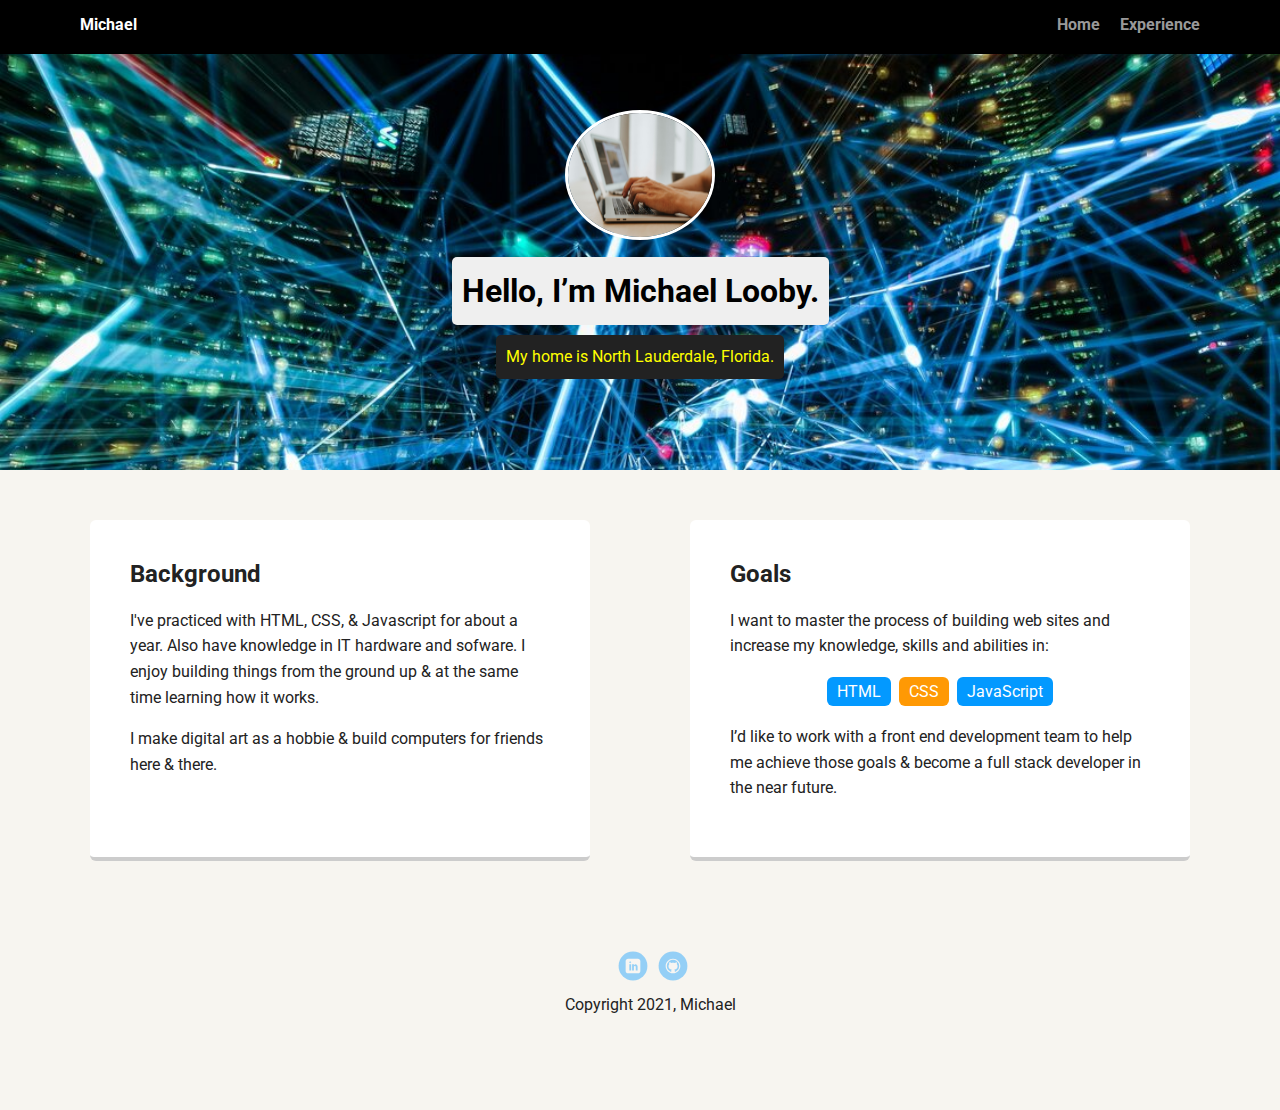
<file: portfolio_update_v1/index.html>
<!doctype html>
<html lang="en">
<head>
  <meta charset="utf-8">
  <title>Michael Looby Profile</title>
  <meta name="viewport" content="width=device-width, initial-scale=1.0">
  <link rel="stylesheet" href="styles.css">
  <link href="https://fonts.googleapis.com/css?family=Muli%7CRoboto:400,300,500,700,900" rel="stylesheet"></head>
  <body>

    <div class="main-nav">
        <ul class="nav">
          <li class="name">Michael </li>
          <li><a href="index.html">Home</a></li>
          <li><a href="experience.html">Experience</a></li>
        </ul>
    </div>

    <header>
      <img src="images/rsz_pexels-olia.jpg" alt="picture of a programmer" class="profile-image">
      <h1 class="tag name">Hello, I’m Michael Looby.</h1>
      <p class="tag location">My home is North Lauderdale, Florida.</p>
    </header>

    <main class="flex">
      <div class="card">
        <h2>Background</h2>
        <p>I've practiced with HTML, CSS, & Javascript for about a year. Also have knowledge in IT hardware and sofware. I enjoy building things from the ground up & at the same time learning how it works. </p>
    <p>I make digital art as a hobbie & build computers for friends here & there. </p>
      </div> 

      <div class="card">
        <h2>Goals</h2>
        <p>I want to master the process of building web sites and increase my knowledge, skills and abilities in:</p>
        <ul class="skills">
          <li>HTML</li>
          <li>CSS</li>
          <li>JavaScript</li>
        </ul>
        <p>I’d like to work with a front end development team to help me achieve those goals & become a full stack developer in the near future.</p>
      </div> 

    </main>
    <footer>
      <ul>
        <li><a href="https://www.linkedin.com/in/michael-looby-57310bba/" class="social linkedin">LinkedIn</a></li>
        <li><a href="https://github.com/COD3KNOWLEDGE" class="social github">Github</a></li>
      </ul>
      <p class="copyright">Copyright 2021, Michael</p>
    </footer>
  </body>
  </html>
</file>
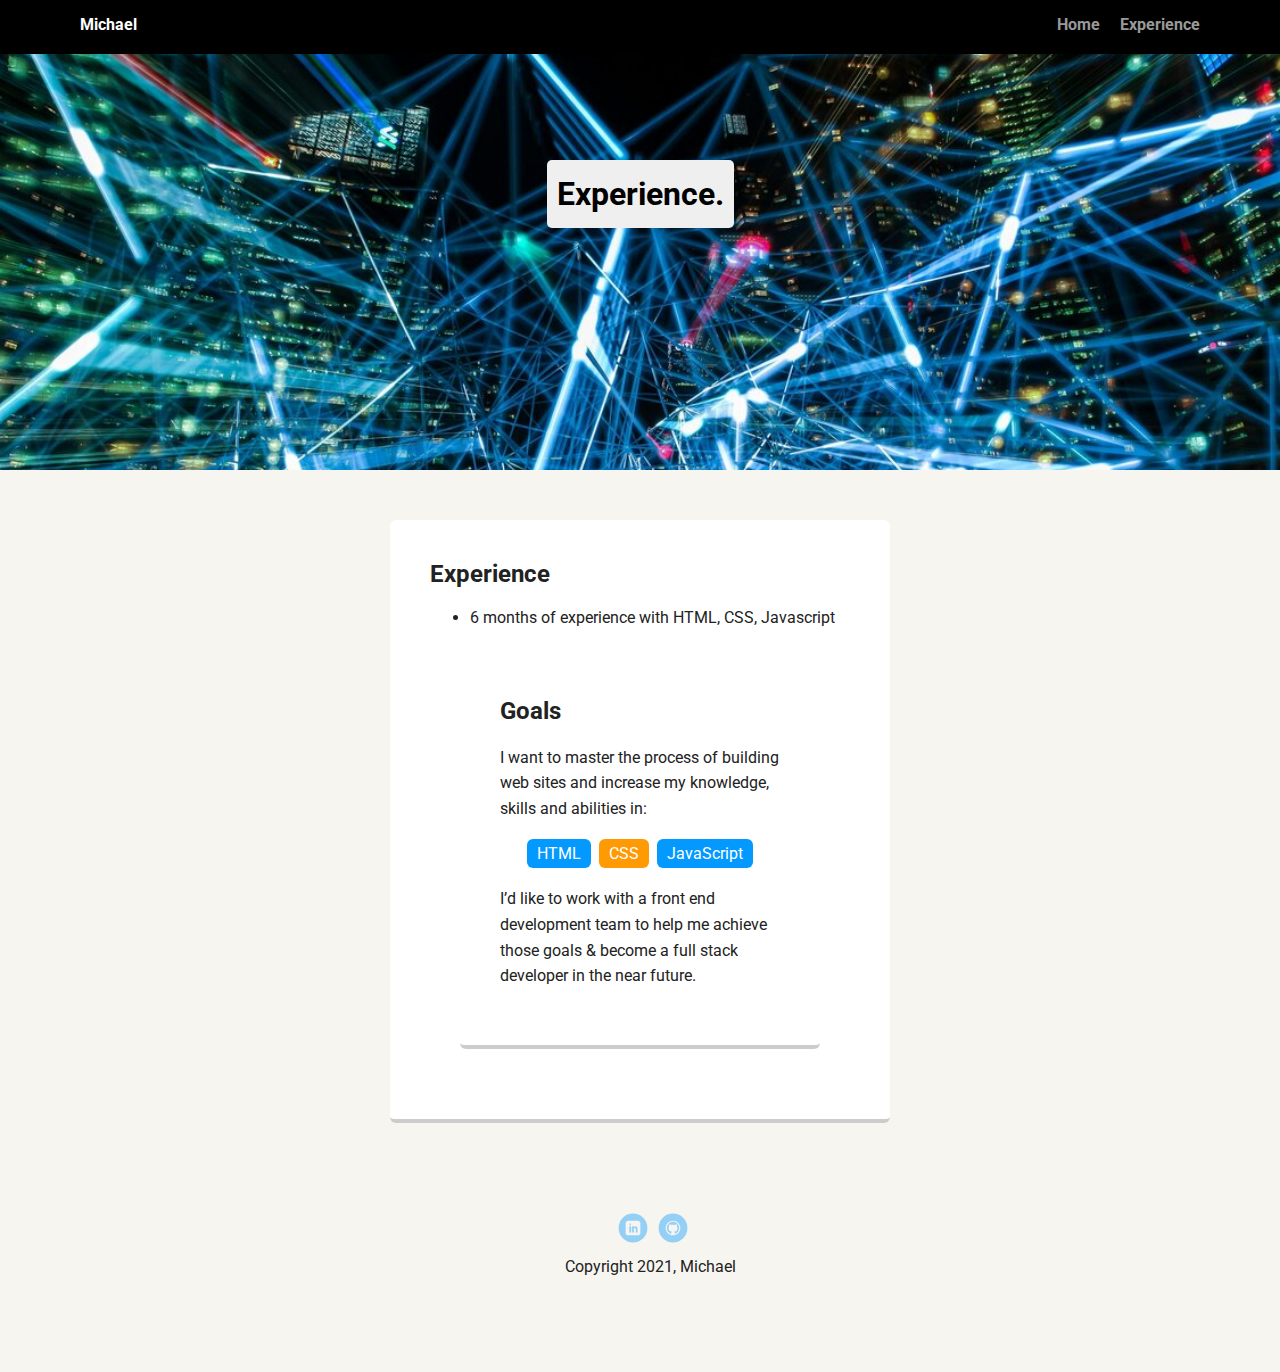
<file: portfolio_update_v1/experience.html>
<!doctype html>
<html lang="en">
<head>
  <meta charset="utf-8">
  <title>Michael Looby Profile</title>
  <meta name="viewport" content="width=device-width, initial-scale=1.0">
  <link rel="stylesheet" href="styles.css">
  <link href="https://fonts.googleapis.com/css?family=Muli%7CRoboto:400,300,500,700,900" rel="stylesheet"></head>
  <body>

    <div class="main-nav">
        <ul class="nav">
          <li class="name">Michael </li>
          <li><a href="index.html">Home</a></li>
          <li><a href="experience.html">Experience</a></li>
        </ul>
    </div>
</head>

<header>
  <h1 class="taz name">Experience.</h1>
</header>

<main class="flex">
  <div class="card">
    <h2>Experience</h2>
    <ul>
      <li>6 months of experience with HTML, CSS, Javascript</li>
      
    </ul>

  <div class="card">
    <h2>Goals</h2>
    <p>I want to master the process of building web sites and increase my knowledge, skills and abilities in:</p>
    <ul class="skills">
      <li>HTML</li>
      <li>CSS</li>
      <li>JavaScript</li>
    </ul>
    <p>I’d like to work with a front end development team to help me achieve those goals & become a full stack developer in the near future.</p>
  </div> 

</main>
<footer>
  <ul>
    <li><a href="https://www.linkedin.com/in/michael-looby-57310bba/" class="social linkedin">LinkedIn</a></li>
    <li><a href="https://github.com/COD3KNOWLEDGE" class="social github">Github</a></li>
  </ul>
  <p class="copyright">Copyright 2021, Michael</p>
</footer>
</body>
</html>
</file>
<file: portfolio_update_v1/styles.css>
/* Global Layout Set-up */
* { 
  box-sizing: border-box;
}
  
body {
  margin: 0;
  padding: 0;
  text-align: center;
  font-family: 'Roboto', sans-serif;
  color: #222;
  background: #f7f5f0;
}
/* Link Styles */

a {
  text-decoration: none;
  color: #999;
}
a:hover {
  color: #6633ff;
}

/* Section Styles */

.main-nav {
  width: 100%;
  background: black;
  min-height: 30px;
  padding: 10px;
  position: fixed;
  text-align: center;
}
.nav {
  display: flex;
  justify-content: space-around;
  font-weight: 700;
  list-style-type: none;
  margin: 0 auto;
  padding: 0;
}

.nav .name {
    display: block;
    margin-right: auto;
    color: white;
}
.nav li {
  padding: 5px 10px 10px 10px;
}
.nav a {
  transition: all .5s;
}
.nav a:hover {
  color: white
}

header {
  text-align: center;
  background: url('images/rsz_rsz_pexels.jpg') no-repeat top center ;
  background-size: cover;
  overflow: hidden;
  padding-top: 60px;
}
header {
  line-height: 1.5;
}
header .profile-image {
  margin-top: 50px;
  width: 150px;
  height: 130px;
  border-radius: 50%;
  border: 3px solid white;
  transition: all .5s;
}
header .profile-image:hover {
  transform: scale(1.2) rotate(5deg);
}
.tag {
  background-color: #efefef;
  color: black;
  padding: 10px;
  border-radius: 5px;
  display: table;
  margin: 10px auto;
} 
.taz {
  background-color: #efefef;
  color: black;
  padding: 10px;
  border-radius: 5px;
  display: table;
  margin: 100px auto;
} 
.location {
  background-color: #222;
  color: yellow;
}
.card {
  margin: 30px;
  padding: 20px 40px 40px;
  max-width: 500px;
  text-align: left;
  background: #fff;
  border-bottom: 4px solid #ccc;
  border-radius: 6px;
  transition: all .5s;
}
.card:hover {
  border-color: #ff99ff;
}

ul.skills {
  padding: 0;
  text-align: center;
}

.skills li {
  border-radius: 6px;
  display: inline-block;
  background: #ff9904;
  color: white;
  padding: 5px 10px;
  margin: 2px;
}

.skills li:nth-child(odd) {
  background: #0399ff;
}

footer {
  width: 100%;
  min-height: 30px;
  padding: 20px 0 40px 20px;
}

footer .copyright {
  top: -8px;
  font-size: .75em;
}

footer ul {
  list-style-type: none;
  margin: 0;
  padding: 0;
}

footer ul li {
  display: inline-block;
}

a.social {
  display: inline-block;
  text-indent: -9999px;
  margin-left: 5px;
  width: 30px;
  height: 30px;
  background-size: 30px 30px;
  opacity: .4;
  transition: all .5s;
}
a.twitter {
  background-image: url(images/twitter.svg);
}
a.linkedin {
  background-image: url(images/linkedin.svg);
}
a.github {
  background-image: url(images/github.svg);
}
a.social:hover {
  opacity: 1;
}
.clearfix {
  clear: both;
}

/* Styles for larger screens */
@media screen and (min-width: 720px) {
  
  .flex {
      display: -ms-flexbox;      /* TWEENER - IE 10 */
      display: flex; 
      max-width: 1200px;
      -ms-flex-pack: distribute;
      justify-content: space-around;
      margin: 0 auto;
  }

  header {
    min-height: 470px;
  }

  .nav {
    max-width: 1200px;
    padding: 0 30px;
  }


  main {
    padding-top: 20px;
  }

  main p {
    line-height: 1.6em;
  }

  footer {
    font-size: 1.3em;
    max-width: 1200px;
    margin: 40px auto;
  }

}
</file>
